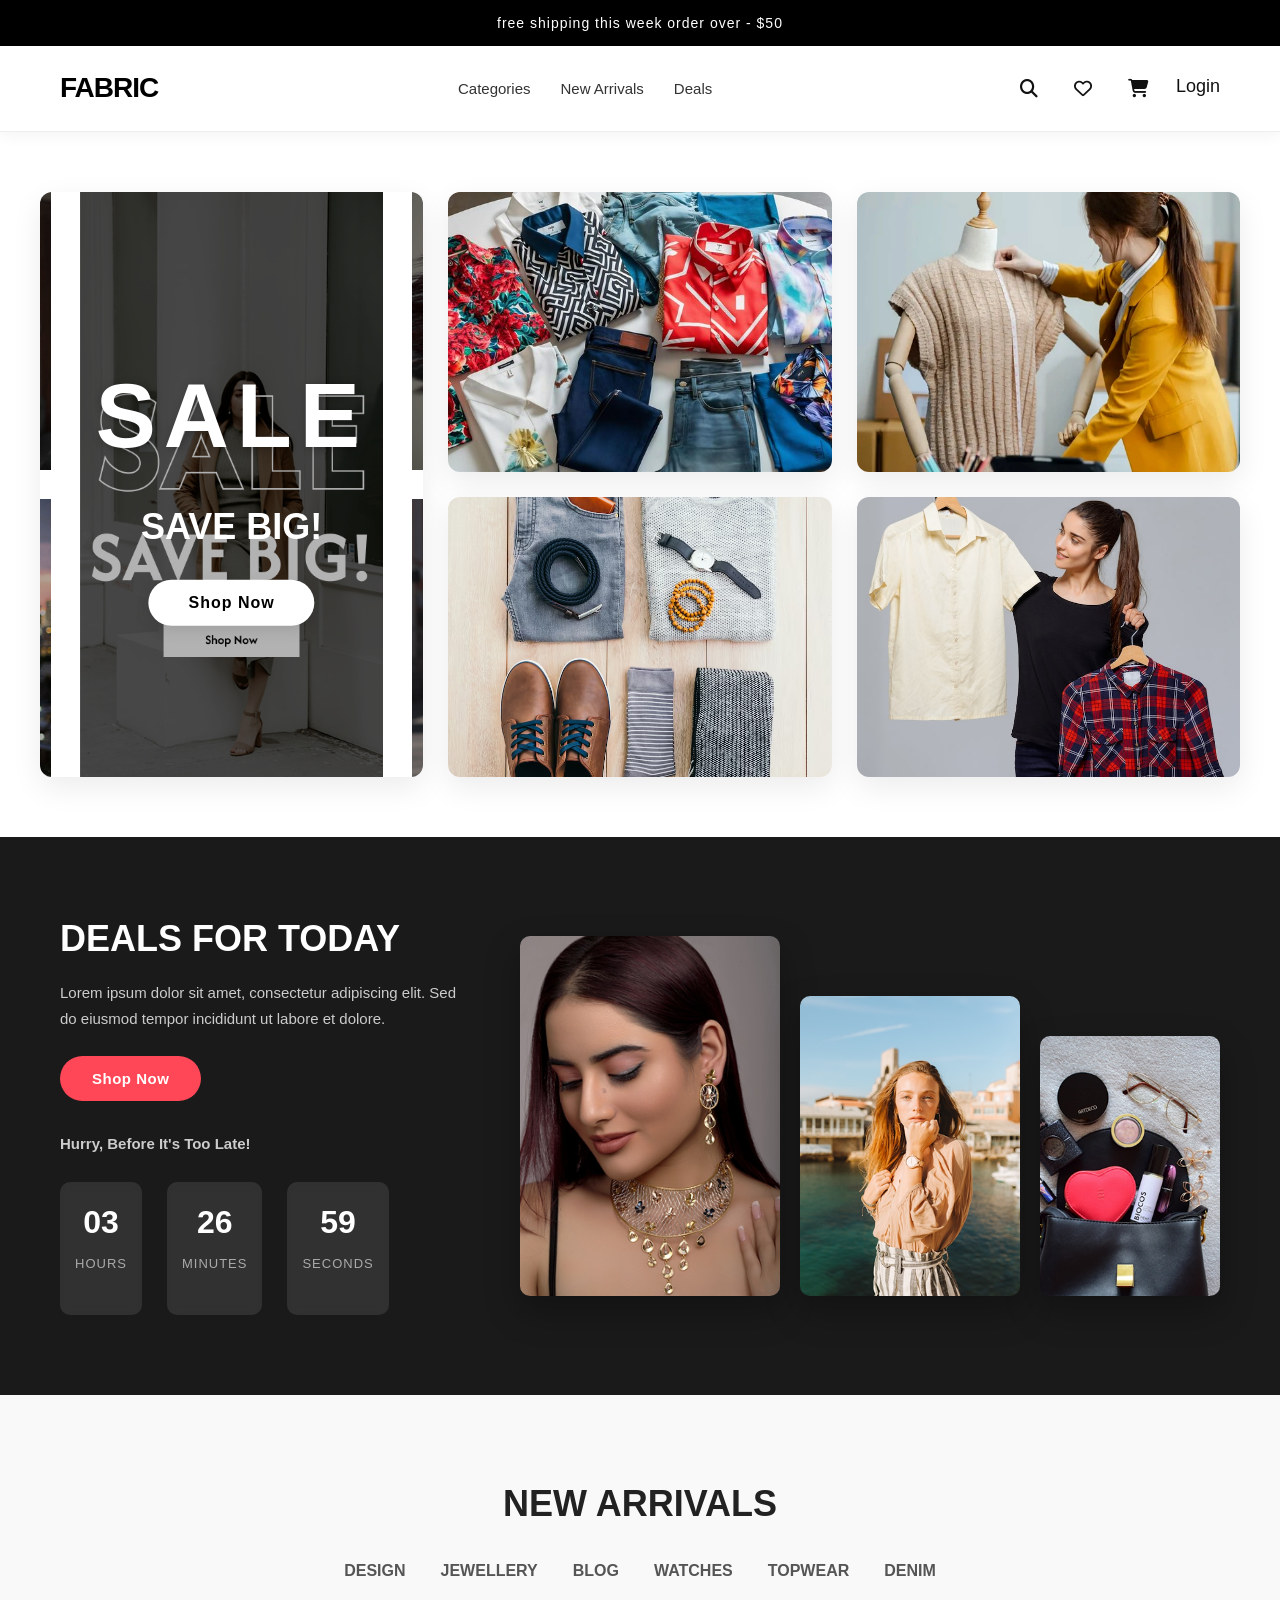
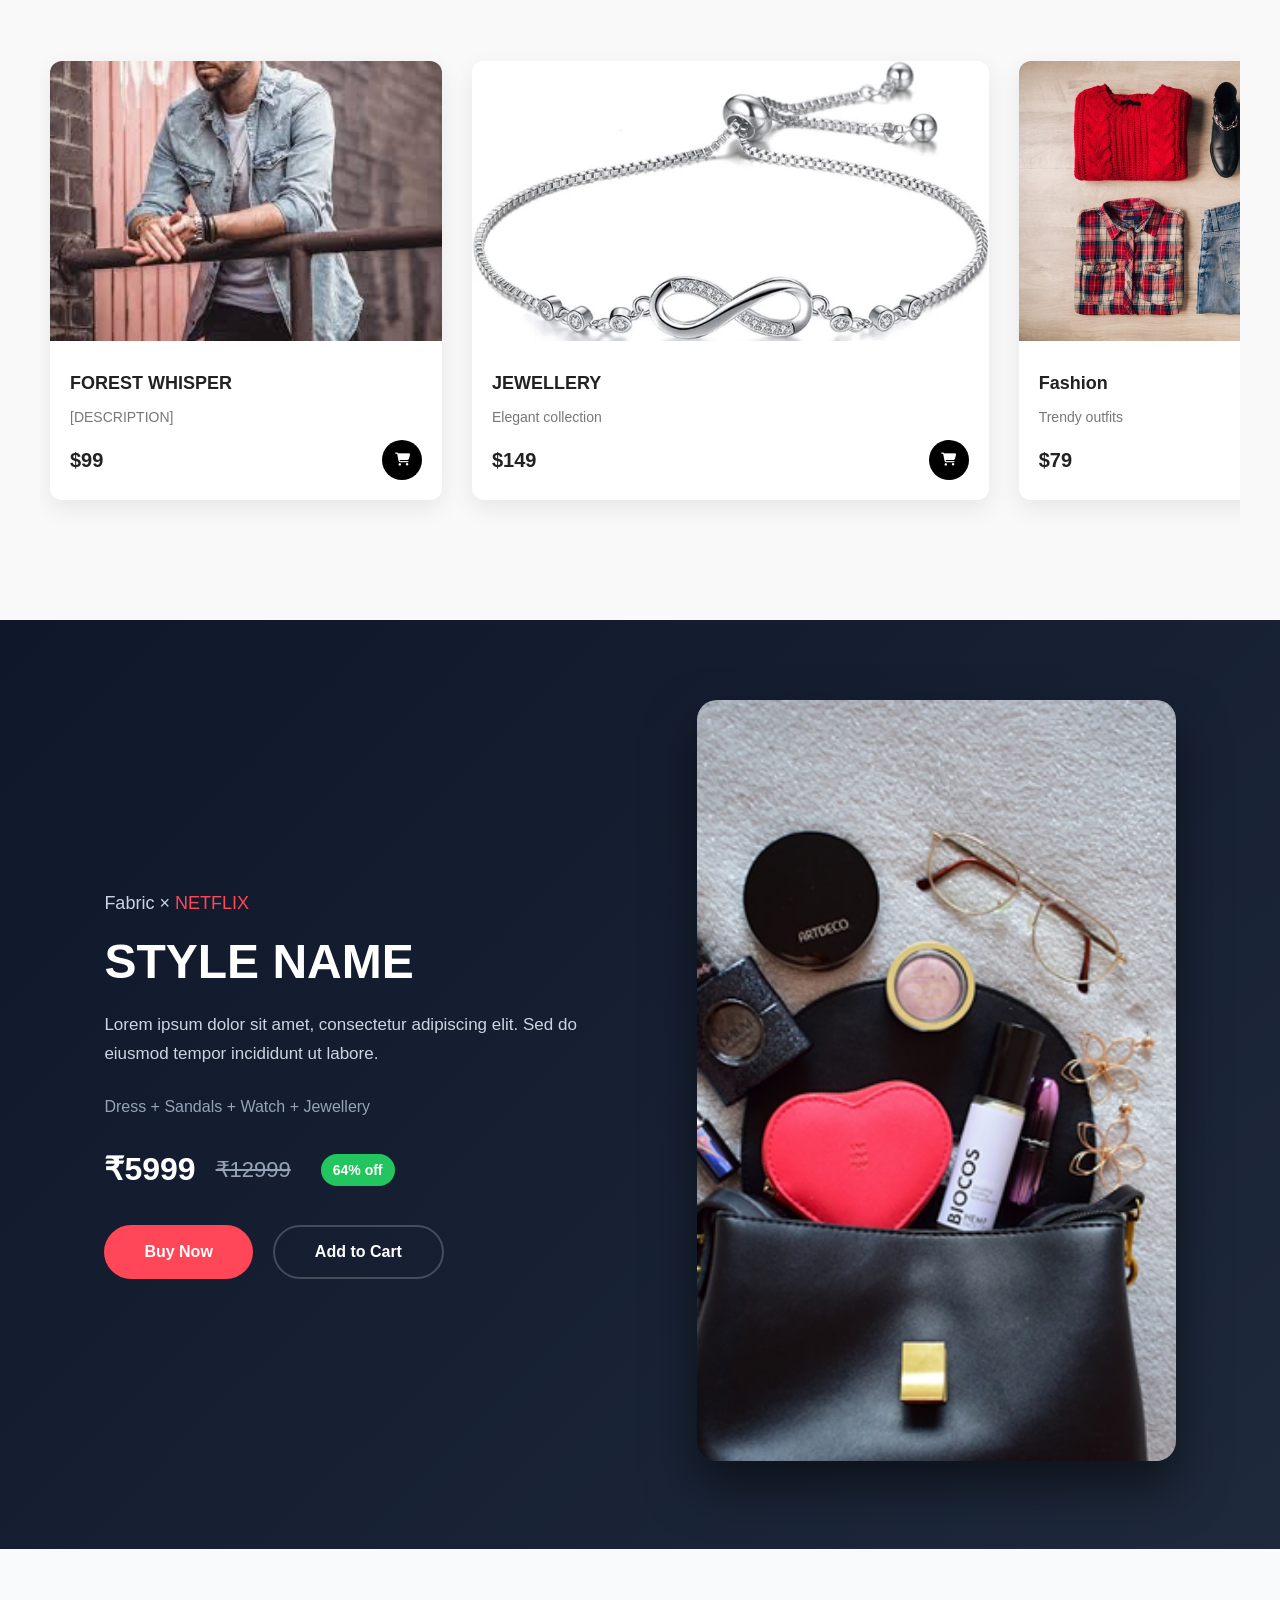
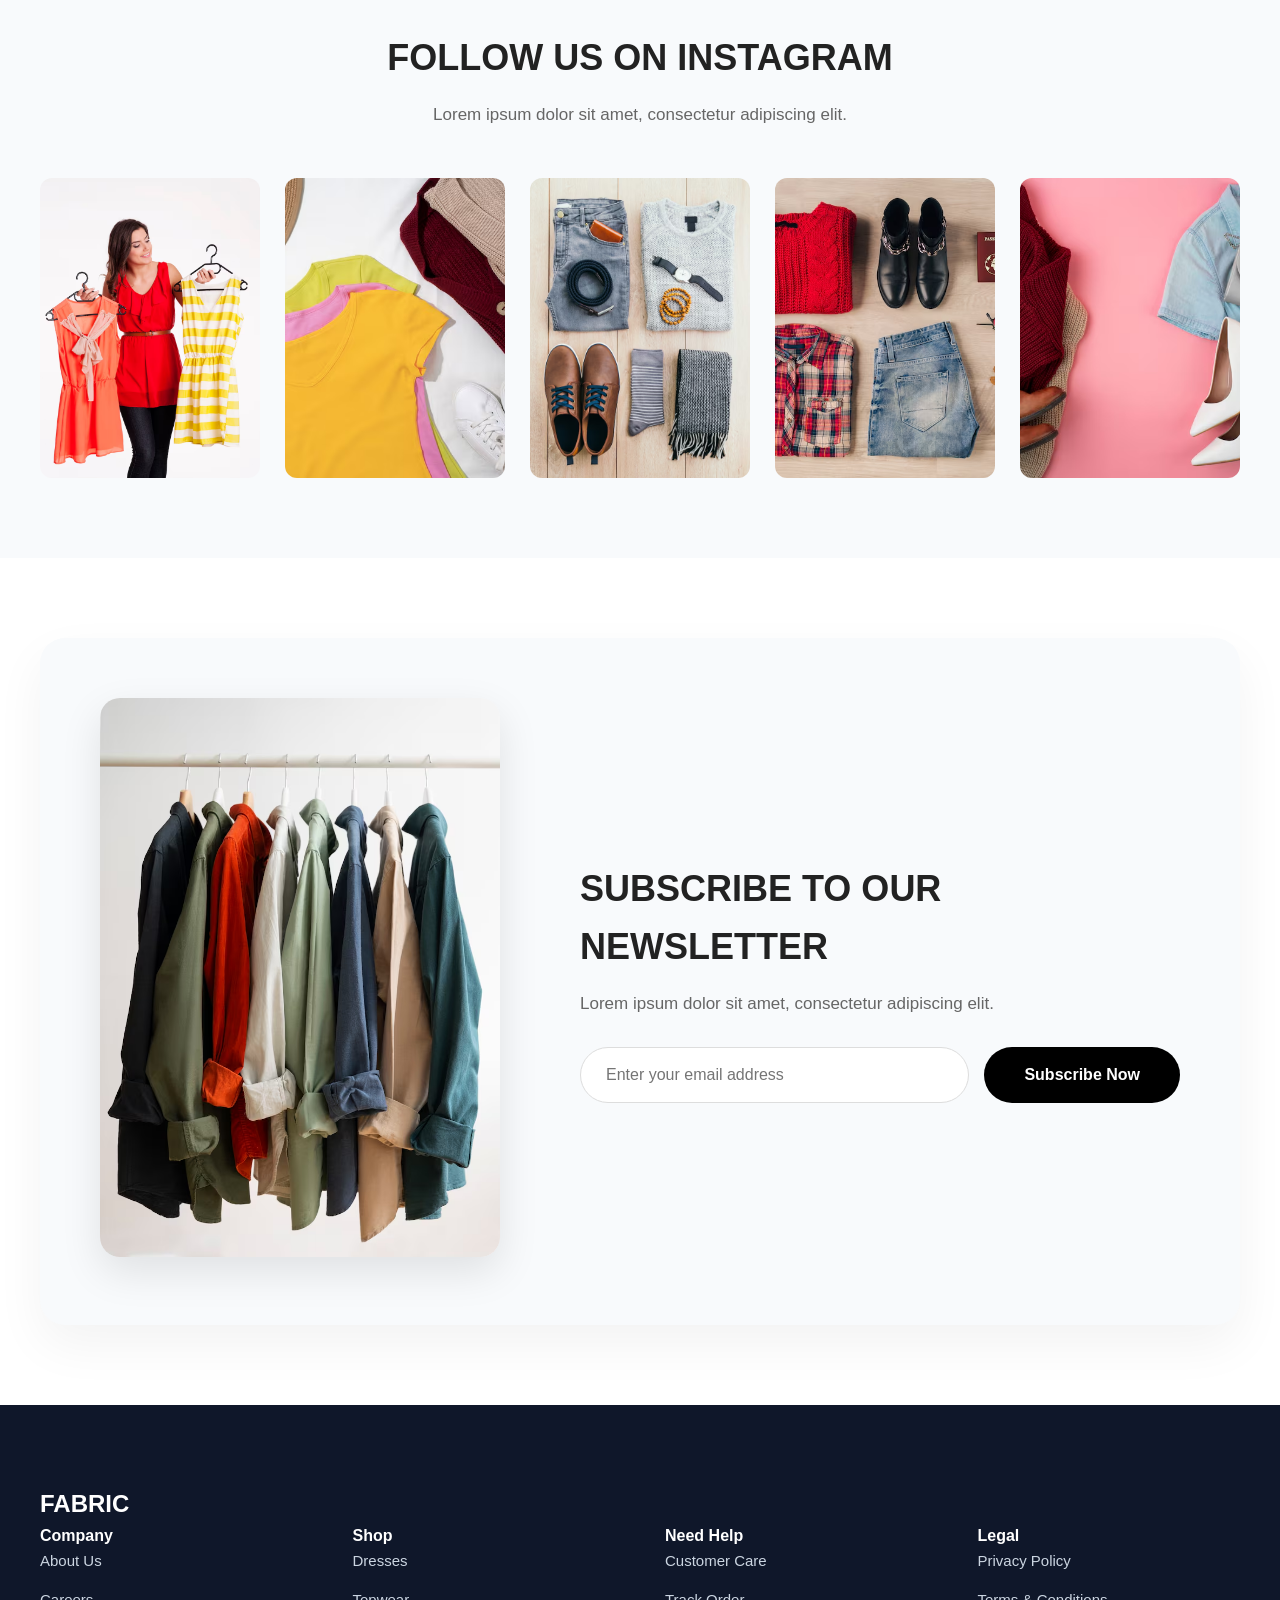
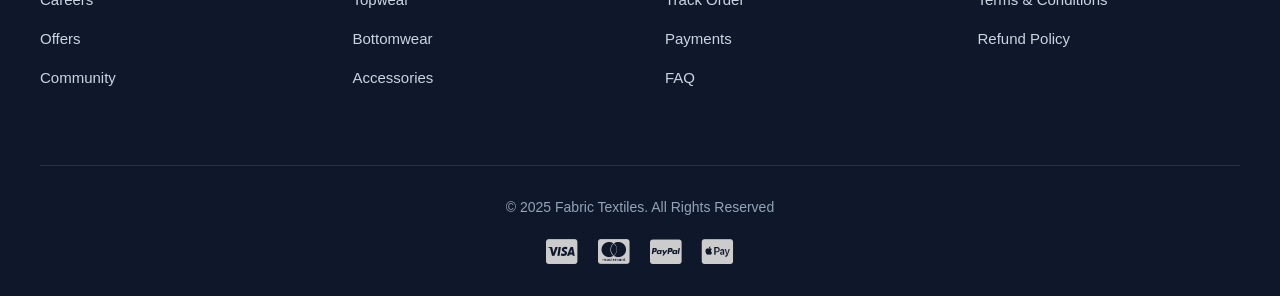
<file: task.html>
<!DOCTYPE html>
<html lang="en">
<head>
    <meta charset="UTF-8">
    <meta name="viewport" content="width=device-width, initial-scale=1.0">
    <title>Fabric Fashion</title>
    <link rel="stylesheet" href="rahul11.css">
    <link rel="stylesheet" href="https://cdnjs.cloudflare.com/ajax/libs/font-awesome/6.4.0/css/all.min.css">
</head>

<body>
    <!-- Top Bar -->
    <div class="top-bar">
        free shipping this week order over - $50
    </div>

    <!-- Header -->
    <header>
        <div class="logo">FABRIC</div> 

        <nav class="main-nav">
            <a href="#">Categories</a>
            <a href="#">New Arrivals</a>
            <a href="#">Deals</a>
        </nav>

        <div class="header-icons">
            <i class="fas fa-search"></i>
            <i class="far fa-heart"></i>
            <i class="fas fa-shopping-cart"></i>
            <span class="login-btn">Login</span>
        </div>
        
        <div class="menu-toggle">
            <i class="fas fa-bars"></i>
        </div>
    </header>

    <!-- ================= SECTION 1: HERO GRID ================= -->
    <section class="hero-grid-section">
        <div class="container">
            <div class="grid">

                <div class="box">
                    <img src=".vscode\mens_files\shirt-clothes_926199-3914502.jpg">
                </div>

                <div class="box sale">
                    <img src="Group 115.png">
                    <div class="sale-content">
                        <h1>SALE</h1>
                        <h2>SAVE BIG!</h2>
                        <button>Shop Now</button>
                    </div>
                </div>

                <div class="box">
                    <img src=".vscode/fashion.jpg">
                </div>

                <div class="box">
                    <img src=".vscode\mens_files\male-belt-sweater-accessories-clothes_1203-6421.jpg">
                </div>

                <div class="box">
                    <img src=".vscode\mens_files\woman-picking-outfit-holding-two-shirts-choosing_176420-16652.jpg">
                </div>

            </div>
        </div>
    </section>

    <!-- ================= SECTION 2: DEALS ================= -->
    <section class="deals-section">
        <div class="deals">
            <div class="deals-left">
                <h2>DEALS FOR TODAY</h2>
                <p>
                    Lorem ipsum dolor sit amet, consectetur adipiscing elit.
                    Sed do eiusmod tempor incididunt ut labore et dolore.
                </p>

                <button>Shop Now</button>

                <p class="hurry">Hurry, Before It's Too Late!</p>

                <div class="timer">
                    <div><span>03</span><p>Hours</p></div>
                    <div><span>26</span><p>Minutes</p></div>
                    <div><span>59</span><p>Seconds</p></div>
                </div>
            </div>

            <div class="deals-right">
                <img src="Rectangle 19283.png">
                <img src="Rectangle 19282.png">
                <img src="Rectangle 19270.png">
            </div>
        </div>
    </section>

    <!-- ================= SECTION 3: NEW ARRIVALS ================= -->
    <section class="arrivals-section">
        <h2>NEW ARRIVALS</h2>

        <!-- NAV BAR -->
        <nav class="arrivals-nav">
            <a href="#">DESIGN</a>
            <a href="#">JEWELLERY</a>
            <a href="#">BLOG</a>
            <a href="#">WATCHES</a>
            <a href="#">TOPWEAR</a>
            <a href="#">DENIM</a>
        </nav>

        <!-- PRODUCT GRID -->
        <div class="arrivals-row">

            <div class="arrival-card">
                <img src=".vscode\retro.jpg" alt="">
                <div class="arrival-card-content">
                    <h3>FOREST WHISPER</h3>
                    <p>[DESCRIPTION]</p>
                    <div class="price-tag">
                        <span class="price">$99</span>
                        <button class="cart-btn">
                            <i class="fas fa-shopping-cart"></i>
                        </button>
                    </div>
                </div>
            </div>

            <div class="arrival-card">
                <img src=".vscode\jwl.jpg" alt="">
                <div class="arrival-card-content">
                    <h3>JEWELLERY</h3>
                    <p>Elegant collection</p>
                    <div class="price-tag">
                        <span class="price">$149</span>
                        <button class="cart-btn">
                            <i class="fas fa-shopping-cart"></i>
                        </button>
                    </div>
                </div>
            </div>

            <div class="arrival-card">
                <img src=".vscode\bn.jpg" alt="">
                <div class="arrival-card-content">
                    <h3>Fashion</h3>
                    <p>Trendy outfits</p>
                    <div class="price-tag">
                        <span class="price">$79</span>
                        <button class="cart-btn">
                            <i class="fas fa-shopping-cart"></i>
                        </button>
                    </div>
                </div>
            </div>

            <div class="arrival-card">
                <img src=".vscode\hh.jpg" alt="">
                <div class="arrival-card-content">
                    <h3>WATCHES</h3>
                    <p>Luxury timepieces</p>
                    <div class="price-tag">
                        <span class="old-price">$99</span>
                        <span class="price">$49</span>
                        <button class="cart-btn">
                            <i class="fas fa-shopping-cart"></i>
                        </button>
                    </div>
                </div>
            </div>

            <div class="arrival-card">
                <img src=".vscode\denim.jpg" alt="">
                <div class="arrival-card-content">
                    <h3>Denim</h3>
                    <p>Premium collection</p>
                    <div class="price-tag">
                        <span class="price">$89</span>
                        <button class="cart-btn">
                            <i class="fas fa-shopping-cart"></i>
                        </button>
                    </div>
                </div>
            </div>

            <div class="arrival-card">
                <img src=".vscode\mens_files\serious-young-friends_171337-12552.jpg" alt="">
                <div class="arrival-card-content">
                    <h3>Trending</h3>
                    <p>Latest styles</p>
                    <div class="price-tag">
                        <span class="price">$129</span>
                        <button class="cart-btn">
                            <i class="fas fa-shopping-cart"></i>
                        </button>
                    </div>
                </div>
            </div>

        </div>
    </section>

    <!-- ================= SECTION 4: FEATURED PRODUCT ================= -->
    <section class="featured-section">
        <div class="featured-container">
            <div class="featured-text">
                <p class="brand">Fabric × <span>NETFLIX</span></p>
                <h1>STYLE NAME</h1>
                <p class="featured-desc">
                    Lorem ipsum dolor sit amet, consectetur adipiscing elit.
                    Sed do eiusmod tempor incididunt ut labore.
                </p>
                <p class="featured-items">Dress + Sandals + Watch + Jewellery</p>

                <div class="price-section">
                    <span class="current-price">₹5999</span>
                    <span class="old-price">₹12999</span>
                    <span class="discount">64% off</span>
                </div>

                <div class="action-buttons">
                    <button class="btn-primary">Buy Now</button>
                    <button class="btn-secondary">Add to Cart</button>
                </div>
            </div>

            <div class="featured-image">
                <img src="Rectangle 19270.png" alt="Featured Product">
            </div>
        </div>
    </section>

    <!-- ================= SECTION 5: INSTAGRAM ================= -->
    <section class="instagram-section">
        <h2>FOLLOW US ON INSTAGRAM</h2>
        <p>Lorem ipsum dolor sit amet, consectetur adipiscing elit.</p>

        <div class="insta-grid">
            
            <div class="insta-item">
                <img src=".vscode\mens_files\woman-choosing-orange-striped-dress_329181-9208.jpg">
                <div class="insta-overlay">
                    <i class="fab fa-instagram insta-icon"></i>
                </div>
            </div>
            
            <div class="insta-item">
                <img src=".vscode\mens_files\spring-wardrobe-switch-still-life_23-2150176663.jpg">
                <div class="insta-overlay">
                    <i class="fab fa-instagram insta-icon"></i>
                </div>
            </div>
            
            <div class="insta-item">
                <img src=".vscode\mens_files\male-belt-sweater-accessories-clothes_1203-6421.jpg">
                <div class="insta-overlay">
                    <i class="fab fa-instagram insta-icon"></i>
                </div>
            </div>
            
            <div class="insta-item">
                <img src=".vscode\mens_files\flat-lay-woman-style-accessories-red-knitted-sweater-checkered-shirt-jeans-black-leather-boots-autumn-fashion-trend-vintage-photo-camera-swiss-knife-passport-traveler-outfit_285396-5094.jpg">
                <div class="insta-overlay">
                    <i class="fab fa-instagram insta-icon"></i>
                </div>
            </div>
            
            <div class="insta-item">
                <img src=".vscode\mens_files\spring-wardrobe-switch-still-life_23-2150176694.jpg">
                <div class="insta-overlay">
                    <i class="fab fa-instagram insta-icon"></i>
                </div>
            </div>

        </div>
    </section>

    <!-- ================= SECTION 6: NEWSLETTER ================= -->
    <section class="newsletter-section">
        <div class="news-container">

            <div class="news-image">
                <img src=".vscode\mens_files\still-life-with-classic-shirts-hanger_23-2150828629.jpg">
            </div>

            <div class="news-text">
                <h2>SUBSCRIBE TO OUR NEWSLETTER</h2>
                <p>Lorem ipsum dolor sit amet, consectetur adipiscing elit.</p>

                <div class="news-form">
                    <input type="email" placeholder="Enter your email address">
                    <button class="btn-dark">Subscribe Now</button>
                </div>
            </div>

        </div>
    </section>

    <!-- ================= FOOTER ================= -->
    <footer class="footer">
        <div class="footer-container">
            <div class="footer-top">
                <h2>FABRIC</h2>

                <div class="footer-cols">

                    <div class="footer-col">
                        <h4>Company</h4>
                        <a href="#">About Us</a>
                        <a href="#">Careers</a>
                        <a href="#">Offers</a>
                        <a href="#">Community</a>
                    </div>

                    <div class="footer-col">
                        <h4>Shop</h4>
                        <a href="#">Dresses</a>
                        <a href="#">Topwear</a>
                        <a href="#">Bottomwear</a>
                        <a href="#">Accessories</a>
                    </div>

                    <div class="footer-col">
                        <h4>Need Help</h4>
                        <a href="#">Customer Care</a>
                        <a href="#">Track Order</a>
                        <a href="#">Payments</a>
                        <a href="#">FAQ</a>
                    </div>

                    <div class="footer-col">
                        <h4>Legal</h4>
                        <a href="#">Privacy Policy</a>
                        <a href="#">Terms & Conditions</a>
                        <a href="#">Refund Policy</a>
                    </div>

                </div>
            </div>

            <div class="footer-bottom">
                <p class="copyright">
                    © 2025 Fabric Textiles. All Rights Reserved
                </p>
                <div class="payment-methods">
                    <i class="fab fa-cc-visa"></i>
                    <i class="fab fa-cc-mastercard"></i>
                    <i class="fab fa-cc-paypal"></i>
                    <i class="fab fa-cc-apple-pay"></i>
                </div>
            </div>
        </div>
    </footer>

    <!-- JavaScript for mobile menu toggle -->
    <script>
        document.querySelector('.menu-toggle').addEventListener('click', function() {
            document.querySelector('.main-nav').classList.toggle('active');
        });
    </script>
</body>
</html>
</file>
<file: rahul11.css>
/* ================= BASE RESET ================= */
* {
    margin: 0;
    padding: 0;
    box-sizing: border-box;
    font-family: 'Segoe UI', Tahoma, Geneva, Verdana, sans-serif;
}

html {
    scroll-behavior: smooth;
}

body {
    background: #fff;
    color: #111;
    line-height: 1.6;
    overflow-x: hidden;
}

/* ================= TOP BAR ================= */
.top-bar {
    background: #000;
    color: #fff;
    text-align: center;
    padding: 12px;
    font-size: 14px;
    letter-spacing: 1px;
    position: relative;
    z-index: 100;
}

.top-bar p {
    animation: fadeInDown 0.8s ease-out;
}

/* ================= HEADER ================= */
header {
    display: flex;
    justify-content: space-between;
    align-items: center;
    padding: 20px 60px;
    border-bottom: 1px solid #eee;
    background: white;
    position: sticky;
    top: 0;
    z-index: 99;
    box-shadow: 0 3px 15px rgba(0, 0, 0, 0.05);
}

.logo {
    font-size: 28px;
    font-weight: 800;
    color: #000;
    letter-spacing: -1px;
    transition: transform 0.3s ease;
}

.logo:hover {
    transform: scale(1.05);
}

.logo span {
    color: #ff4757;
}

nav {
    display: flex;
    gap: 30px;
}

nav a {
    text-decoration: none;
    color: #333;
    font-size: 15px;
    font-weight: 500;
    position: relative;
    padding: 5px 0;
    transition: color 0.3s;
}

nav a::after {
    content: '';
    position: absolute;
    bottom: 0;
    left: 0;
    width: 0;
    height: 2px;
    background: #ff4757;
    transition: width 0.3s ease;
}

nav a:hover {
    color: #ff4757;
}

nav a:hover::after {
    width: 100%;
}

.header-icons {
    display: flex;
    gap: 20px;
    font-size: 18px;
}

.header-icons i {
    cursor: pointer;
    transition: all 0.3s ease;
    padding: 8px;
    border-radius: 50%;
}

.header-icons i:hover {
    background: #f5f5f5;
    transform: translateY(-3px);
}

.menu-toggle {
    display: none;
    font-size: 24px;
    cursor: pointer;
}

/* ================= HERO GRID SECTION ================= */
.hero-grid-section {
    padding: 60px 40px;
}

.container {
    max-width: 1400px;
    margin: 0 auto;
}

.grid {
    display: grid;
    grid-template-columns: repeat(3, 1fr);
    grid-template-rows: 280px 280px;
    gap: 25px;
}

.box {
    position: relative;
    overflow: hidden;
    border-radius: 12px;
    box-shadow: 0 10px 30px rgba(0, 0, 0, 0.08);
    transition: transform 0.4s ease;
}

.box:hover {
    transform: translateY(-10px);
}

.box img {
    width: 100%;
    height: 100%;
    object-fit: cover;
    transition: transform 0.5s ease;
}

.box:hover img {
    transform: scale(1.05);
}

.sale {
    grid-row: 1 / span 2;
}

.sale img {
    filter: brightness(70%);
}

.sale-content {
    position: absolute;
    top: 50%;
    left: 50%;
    transform: translate(-50%, -50%);
    text-align: center;
    color: #fff;
    width: 100%;
    padding: 20px;
    z-index: 2;
}

.sale-content h1 {
    font-size: 90px;
    letter-spacing: 8px;
    opacity: 0.7;
    margin-bottom: 10px;
    text-shadow: 2px 2px 10px rgba(0, 0, 0, 0.3);
}

.sale-content h2 {
    font-size: 36px;
    margin: 10px 0 25px;
    font-weight: 600;
}

.sale-content button {
    padding: 14px 40px;
    border: none;
    background: #fff;
    color: #000;
    cursor: pointer;
    font-weight: 600;
    border-radius: 30px;
    font-size: 16px;
    letter-spacing: 1px;
    transition: all 0.3s ease;
    box-shadow: 0 5px 15px rgba(0, 0, 0, 0.1);
}

.sale-content button:hover {
    background: #000;
    color: #fff;
    transform: translateY(-3px);
    box-shadow: 0 8px 20px rgba(0, 0, 0, 0.2);
}

/* ================= DEALS SECTION ================= */
.deals-section {
    background: #1a1a1a;
    color: #fff;
    padding: 80px 60px;
    position: relative;
    overflow: hidden;
}

.deals {
    max-width: 1400px;
    margin: 0 auto;
    display: flex;
    gap: 60px;
    align-items: center;
}

.deals-left {
    width: 40%;
}

.deals-left h2 {
    font-size: 36px;
    margin-bottom: 20px;
    line-height: 1.2;
}

.deals-left p {
    font-size: 15px;
    line-height: 1.7;
    margin-bottom: 25px;
    color: #ccc;
}

.deals-left button {
    padding: 14px 32px;
    border: none;
    background: #ff4757;
    color: white;
    cursor: pointer;
    border-radius: 30px;
    font-weight: 600;
    font-size: 15px;
    letter-spacing: 0.5px;
    transition: all 0.3s ease;
    margin-bottom: 30px;
}

.deals-left button:hover {
    background: #ff3742;
    transform: translateY(-3px);
    box-shadow: 0 10px 20px rgba(255, 71, 87, 0.3);
}

.hurry {
    margin-bottom: 20px;
    font-size: 16px;
    color: #ffd700;
    font-weight: 600;
}

.timer {
    display: flex;
    gap: 25px;
}

.timer div {
    text-align: center;
    background: rgba(255, 255, 255, 0.1);
    padding: 15px;
    border-radius: 10px;
    min-width: 80px;
    backdrop-filter: blur(5px);
}

.timer span {
    display: block;
    font-size: 32px;
    font-weight: 700;
    margin-bottom: 5px;
}

.timer p {
    font-size: 13px;
    color: #aaa;
    text-transform: uppercase;
    letter-spacing: 1px;
}

.deals-right {
    flex: 1;
    display: flex;
    justify-content: flex-end;
    gap: 20px;
    align-items: flex-end;
}

.deals-right img {
    object-fit: cover;
    border-radius: 10px;
    box-shadow: 0 15px 35px rgba(0, 0, 0, 0.3);
    transition: transform 0.4s ease;
}

.deals-right img:hover {
    transform: translateY(-15px);
}

.deals-right img:nth-child(1) {
    width: 260px;
    height: 360px;
}

.deals-right img:nth-child(2) {
    width: 220px;
    height: 300px;
}

.deals-right img:nth-child(3) {
    width: 180px;
    height: 260px;
}

/* ================= NEW ARRIVALS ================= */
.arrivals-section {
    padding: 80px 40px;
    background: #f9f9f9;
    text-align: center;
}

.arrivals-section h2 {
    font-size: 36px;
    margin-bottom: 20px;
    color: #222;
}

.arrivals-nav {
    display: flex;
    justify-content: center;
    gap: 35px;
    margin-bottom: 50px;
    flex-wrap: wrap;
}

.arrivals-nav a {
    text-decoration: none;
    color: #555;
    font-weight: 600;
    font-size: 16px;
    padding-bottom: 8px;
    position: relative;
    transition: color 0.3s;
}

.arrivals-nav a::after {
    content: '';
    position: absolute;
    bottom: 0;
    left: 0;
    width: 0;
    height: 2px;
    background: #ff4757;
    transition: width 0.3s ease;
}

.arrivals-nav a:hover {
    color: #000;
}

.arrivals-nav a:hover::after {
    width: 100%;
}

.arrivals-row {
    max-width: 1400px;
    margin: 0 auto;
    display: flex;
    gap: 30px;
    overflow-x: auto;
    padding: 20px 10px 40px;
    scrollbar-width: thin;
    scrollbar-color: #ff4757 #f0f0f0;
}

.arrivals-row::-webkit-scrollbar {
    height: 8px;
}

.arrivals-row::-webkit-scrollbar-track {
    background: #f0f0f0;
    border-radius: 10px;
}

.arrivals-row::-webkit-scrollbar-thumb {
    background: #ff4757;
    border-radius: 10px;
}

.arrival-card {
    min-width: 250px;
    background: #fff;
    border-radius: 12px;
    overflow: hidden;
    box-shadow: 0 8px 25px rgba(0, 0, 0, 0.08);
    transition: all 0.4s ease;
    flex-shrink: 0;
}

.arrival-card:hover {
    transform: translateY(-15px);
    box-shadow: 0 15px 35px rgba(0, 0, 0, 0.15);
}

.arrival-card img {
    width: 100%;
    height: 280px;
    object-fit: cover;
    transition: transform 0.5s ease;
}

.arrival-card:hover img {
    transform: scale(1.05);
}

.arrival-card-content {
    padding: 20px;
    text-align: left;
}

.arrival-card h3 {
    font-size: 18px;
    margin-bottom: 8px;
    color: #222;
}

.arrival-card p {
    color: #777;
    font-size: 14px;
    margin-bottom: 12px;
}

.price-tag {
    display: flex;
    justify-content: space-between;
    align-items: center;
}

.price {
    font-weight: 700;
    font-size: 20px;
    color: #222;
}

.old-price {
    text-decoration: line-through;
    color: #999;
    font-size: 16px;
    margin-right: 10px;
}

.cart-btn {
    background: #000;
    color: white;
    border: none;
    width: 40px;
    height: 40px;
    border-radius: 50%;
    cursor: pointer;
    display: flex;
    align-items: center;
    justify-content: center;
    transition: all 0.3s ease;
}

.cart-btn:hover {
    background: #ff4757;
    transform: rotate(15deg);
}

/* ================= FEATURED PRODUCT ================= */
.featured-section {
    background: linear-gradient(135deg, #0f172a 0%, #1e293b 100%);
    min-height: 90vh;
    display: flex;
    align-items: center;
    color: #fff;
    padding: 80px 40px;
}

.featured-container {
    max-width: 1400px;
    margin: 0 auto;
    display: flex;
    justify-content: space-between;
    align-items: center;
    gap: 60px;
}

.featured-text {
    width: 50%;
}

.brand {
    color: #cbd5e1;
    margin-bottom: 15px;
    font-size: 18px;
}

.brand span {
    color: #ff4757;
}

.featured-text h1 {
    font-size: 48px;
    margin-bottom: 20px;
    line-height: 1.2;
}

.featured-desc {
    color: #cbd5e1;
    margin-bottom: 25px;
    font-size: 17px;
    line-height: 1.7;
}

.featured-items {
    margin-bottom: 25px;
    font-size: 16px;
    color: #94a3b8;
}

.price-section {
    display: flex;
    gap: 20px;
    margin-bottom: 30px;
    align-items: center;
}

.current-price {
    font-size: 32px;
    font-weight: 700;
}

.old-price {
    text-decoration: line-through;
    color: #94a3b8;
    font-size: 22px;
}

.discount {
    background: #22c55e;
    color: white;
    padding: 5px 12px;
    border-radius: 20px;
    font-size: 14px;
    font-weight: 600;
}

.action-buttons {
    display: flex;
    gap: 20px;
    margin-top: 30px;
}

.btn-primary {
    padding: 16px 40px;
    background: #ff4757;
    color: white;
    border: none;
    border-radius: 30px;
    font-weight: 600;
    font-size: 16px;
    cursor: pointer;
    transition: all 0.3s ease;
}

.btn-primary:hover {
    background: #ff3742;
    transform: translateY(-5px);
    box-shadow: 0 15px 25px rgba(255, 71, 87, 0.3);
}

.btn-secondary {
    padding: 16px 40px;
    background: transparent;
    color: white;
    border: 2px solid rgba(255, 255, 255, 0.2);
    border-radius: 30px;
    font-weight: 600;
    font-size: 16px;
    cursor: pointer;
    transition: all 0.3s ease;
}

.btn-secondary:hover {
    background: rgba(255, 255, 255, 0.1);
    border-color: rgba(255, 255, 255, 0.5);
    transform: translateY(-5px);
}

.featured-image {
    width: 45%;
    position: relative;
}

.featured-image img {
    width: 100%;
    border-radius: 20px;
    box-shadow: 0 25px 50px rgba(0, 0, 0, 0.5);
}

/* ================= INSTAGRAM SECTION ================= */
.instagram-section {
    padding: 80px 40px;
    text-align: center;
    background: #f8fafc;
}

.instagram-section h2 {
    font-size: 36px;
    margin-bottom: 15px;
    color: #222;
}

.instagram-section p {
    color: #666;
    max-width: 600px;
    margin: 0 auto 50px;
    font-size: 17px;
}

.insta-grid {
    max-width: 1400px;
    margin: 0 auto;
    display: grid;
    grid-template-columns: repeat(5, 1fr);
    gap: 25px;
}

.insta-item {
    position: relative;
    overflow: hidden;
    border-radius: 12px;
    height: 300px;
}

.insta-item img {
    width: 100%;
    height: 100%;
    object-fit: cover;
}

.insta-overlay {
    position: absolute;
    top: 0;
    left: 0;
    width: 100%;
    height: 100%;
    background: rgba(255, 71, 87, 0.8);
    display: flex;
    align-items: center;
    justify-content: center;
    opacity: 0;
    transition: opacity 0.4s ease;
}

.insta-item:hover .insta-overlay {
    opacity: 1;
}

.insta-icon {
    color: white;
    font-size: 32px;
}

/* ================= NEWSLETTER ================= */
.newsletter-section {
    padding: 80px 40px;
    background: #fff;
}

.news-container {
    max-width: 1200px;
    margin: 0 auto;
    display: flex;
    align-items: center;
    gap: 80px;
    background: #f8fafc;
    border-radius: 25px;
    padding: 60px;
    box-shadow: 0 20px 50px rgba(0, 0, 0, 0.05);
}

.news-image {
    width: 40%;
}

.news-image img {
    width: 100%;
    border-radius: 20px;
    box-shadow: 0 15px 40px rgba(0, 0, 0, 0.1);
}

.news-text {
    width: 60%;
}

.news-text h2 {
    font-size: 36px;
    margin-bottom: 15px;
    color: #222;
}

.news-text p {
    color: #666;
    margin-bottom: 30px;
    font-size: 17px;
}

.news-form {
    display: flex;
    gap: 15px;
    margin-top: 25px;
}

.news-form input {
    flex: 1;
    padding: 18px 25px;
    border: 1px solid #ddd;
    border-radius: 50px;
    font-size: 16px;
    transition: all 0.3s ease;
}

.news-form input:focus {
    outline: none;
    border-color: #ff4757;
    box-shadow: 0 0 0 3px rgba(255, 71, 87, 0.1);
}

.btn-dark {
    padding: 18px 40px;
    background: #000;
    color: white;
    border: none;
    border-radius: 50px;
    font-weight: 600;
    font-size: 16px;
    cursor: pointer;
    transition: all 0.3s ease;
}

.btn-dark:hover {
    background: #333;
    transform: translateY(-3px);
    box-shadow: 0 10px 20px rgba(0, 0, 0, 0.2);
}

/* ================= FOOTER ================= */
footer {
    background: #0f172a;
    color: #fff;
    padding: 80px 40px 30px;
}

.footer-container {
    max-width: 1400px;
    margin: 0 auto;
}

.footer-cols {
    display: grid;
    grid-template-columns: repeat(4, 1fr);
    gap: 50px;
    margin-bottom: 60px;
}

.footer-col h3 {
    font-size: 20px;
    margin-bottom: 25px;
    color: #fff;
}

.footer-col a {
    display: block;
    color: #cbd5e1;
    text-decoration: none;
    margin-bottom: 15px;
    transition: all 0.3s ease;
    font-size: 15px;
}

.footer-col a:hover {
    color: #fff;
    transform: translateX(5px);
}

.social-icons {
    display: flex;
    gap: 20px;
    margin-top: 25px;
}

.social-icons a {
    display: flex;
    align-items: center;
    justify-content: center;
    width: 40px;
    height: 40px;
    background: rgba(255, 255, 255, 0.1);
    border-radius: 50%;
    transition: all 0.3s ease;
}

.social-icons a:hover {
    background: #ff4757;
    transform: translateY(-5px);
}

.footer-bottom {
    border-top: 1px solid rgba(255, 255, 255, 0.1);
    padding-top: 30px;
    text-align: center;
    color: #94a3b8;
    font-size: 14px;
}

.payment-methods {
    display: flex;
    justify-content: center;
    gap: 20px;
    margin-top: 20px;
    font-size: 28px;
    color: #ccc;
}
/* ================= ANIMATIONS ================= */

/* Fade In Down */
@keyframes fadeInDown {
    from {
        opacity: 0;
        transform: translateY(-20px);
    }
    to {
        opacity: 1;
        transform: translateY(0);
    }
}

/* Fade In Up */
@keyframes fadeInUp {
    from {
        opacity: 0;
        transform: translateY(20px);
    }
    to {
        opacity: 1;
        transform: translateY(0);
    }
}

/* Fade In */
@keyframes fadeIn {
    from {
        opacity: 0;
    }
    to {
        opacity: 1;
    }
}

/* Slide In Left */
@keyframes slideInLeft {
    from {
        opacity: 0;
        transform: translateX(-50px);
    }
    to {
        opacity: 1;
        transform: translateX(0);
    }
}

/* Slide In Right */
@keyframes slideInRight {
    from {
        opacity: 0;
        transform: translateX(50px);
    }
    to {
        opacity: 1;
        transform: translateX(0);
    }
}

/* Pulse Animation */
@keyframes pulse {
    0% {
        transform: scale(1);
    }
    50% {
        transform: scale(1.05);
    }
    100% {
        transform: scale(1);
    }
}

/* Shake Animation */
@keyframes shake {
    0%, 100% {
        transform: translateX(0);
    }
    10%, 30%, 50%, 70%, 90% {
        transform: translateX(-5px);
    }
    20%, 40%, 60%, 80% {
        transform: translateX(5px);
    }
}

/* Bounce Animation */
@keyframes bounce {
    0%, 20%, 50%, 80%, 100% {
        transform: translateY(0);
    }
    40% {
        transform: translateY(-10px);
    }
    60% {
        transform: translateY(-5px);
    }
}

/* Float Animation */
@keyframes float {
    0%, 100% {
        transform: translateY(0);
    }
    50% {
        transform: translateY(-10px);
    }
}

/* Rotate Animation */
@keyframes rotate {
    from {
        transform: rotate(0deg);
    }
    to {
        transform: rotate(360deg);
    }
}

/* ================= ELEMENT ANIMATIONS ================= */

/* Top Bar Animation */
.top-bar {
    animation: fadeInDown 0.8s ease-out;
}

/* Logo Animation */
.logo {
    animation: fadeIn 1s ease-out;
}

/* Navigation Items Animation */
nav a {
    animation: fadeInUp 0.8s ease-out;
    animation-fill-mode: both;
}

nav a:nth-child(1) { animation-delay: 0.1s; }
nav a:nth-child(2) { animation-delay: 0.2s; }
nav a:nth-child(3) { animation-delay: 0.3s; }
nav a:nth-child(4) { animation-delay: 0.4s; }
nav a:nth-child(5) { animation-delay: 0.5s; }

/* Grid Box Animation */
.box {
    animation: fadeInUp 0.8s ease-out;
    animation-fill-mode: both;
}

.box:nth-child(1) { animation-delay: 0.1s; }
.box:nth-child(2) { animation-delay: 0.2s; }
.box:nth-child(3) { animation-delay: 0.3s; }
.box:nth-child(4) { animation-delay: 0.4s; }
.box:nth-child(5) { animation-delay: 0.5s; }

/* Sale Content Animation */
.sale-content h1 {
    animation: fadeInDown 1s ease-out 0.5s both;
}

.sale-content h2 {
    animation: fadeInUp 1s ease-out 0.7s both;
}

.sale-content button {
    animation: fadeIn 1s ease-out 0.9s both;
}

/* Timer Animation */
.timer div {
    animation: pulse 2s infinite;
}

.timer div:nth-child(1) { animation-delay: 0s; }
.timer div:nth-child(2) { animation-delay: 0.2s; }
.timer div:nth-child(3) { animation-delay: 0.4s; }
.timer div:nth-child(4) { animation-delay: 0.6s; }

/* Deal Images Animation */
.deals-right img {
    animation: fadeInRight 0.8s ease-out;
    animation-fill-mode: both;
}

.deals-right img:nth-child(1) { animation-delay: 0.1s; }
.deals-right img:nth-child(2) { animation-delay: 0.3s; }
.deals-right img:nth-child(3) { animation-delay: 0.5s; }

/* Arrival Cards Animation */
.arrival-card {
    animation: fadeInUp 0.6s ease-out;
    animation-fill-mode: both;
}

.arrival-card:nth-child(1) { animation-delay: 0.1s; }
.arrival-card:nth-child(2) { animation-delay: 0.2s; }
.arrival-card:nth-child(3) { animation-delay: 0.3s; }
.arrival-card:nth-child(4) { animation-delay: 0.4s; }
.arrival-card:nth-child(5) { animation-delay: 0.5s; }

/* Featured Section Animation */
.featured-text {
    animation: slideInLeft 1s ease-out;
}

.featured-image {
    animation: slideInRight 1s ease-out;
}

/* Instagram Items Animation */
.insta-item {
    animation: fadeInUp 0.6s ease-out;
    animation-fill-mode: both;
}

.insta-item:nth-child(1) { animation-delay: 0.1s; }
.insta-item:nth-child(2) { animation-delay: 0.2s; }
.insta-item:nth-child(3) { animation-delay: 0.3s; }
.insta-item:nth-child(4) { animation-delay: 0.4s; }
.insta-item:nth-child(5) { animation-delay: 0.5s; }

/* Newsletter Animation */
.news-image {
    animation: fadeInLeft 1s ease-out;
}

.news-text {
    animation: fadeInRight 1s ease-out;
}

/* Footer Animation */
.footer-col {
    animation: fadeInUp 0.6s ease-out;
    animation-fill-mode: both;
}

.footer-col:nth-child(1) { animation-delay: 0.1s; }
.footer-col:nth-child(2) { animation-delay: 0.2s; }
.footer-col:nth-child(3) { animation-delay: 0.3s; }
.footer-col:nth-child(4) { animation-delay: 0.4s; }

/* Hover Effects */
.box:hover {
    animation: pulse 0.5s ease;
}

button:hover {
    animation: bounce 0.5s ease;
}

.cart-btn:hover {
    animation: rotate 0.5s ease;
}

/* Scroll Animation */
.scroll-animate {
    opacity: 0;
    transform: translateY(30px);
    transition: all 0.8s ease;
}

.scroll-animate.visible {
    opacity: 1;
    transform: translateY(0);
}

/* Loading Animation */
.loading-spinner {
    display: inline-block;
    width: 20px;
    height: 20px;
    border: 3px solid rgba(255, 255, 255, 0.3);
    border-radius: 50%;
    border-top-color: white;
    animation: rotate 1s ease-in-out infinite;
}
/* ================= RESPONSIVE STYLES ================= */

/* Large Desktops (1200px and above) */
@media (min-width: 1200px) {
    .container {
        max-width: 1400px;
    }
}

/* Medium Desktops (992px to 1199px) */
@media (max-width: 1199px) {
    header {
        padding: 20px 40px;
    }
    
    .sale-content h1 {
        font-size: 70px;
    }
    
    .deals {
        gap: 40px;
    }
    
    .featured-container {
        gap: 40px;
    }
    
    .featured-text h1 {
        font-size: 40px;
    }
    
    .insta-grid {
        grid-template-columns: repeat(4, 1fr);
    }
    
    .news-container {
        gap: 50px;
        padding: 40px;
    }
}

/* Tablets (768px to 991px) */
@media (max-width: 991px) {
    /* Header */
    header {
        padding: 15px 30px;
    }
    
    nav {
        display: none;
        position: absolute;
        top: 100%;
        left: 0;
        width: 100%;
        background: white;
        flex-direction: column;
        padding: 20px;
        box-shadow: 0 10px 30px rgba(0, 0, 0, 0.1);
        z-index: 100;
    }
    
    nav.active {
        display: flex;
    }
    
    nav a {
        padding: 12px 0;
        border-bottom: 1px solid #eee;
    }
    
    nav a:last-child {
        border-bottom: none;
    }
    
    .menu-toggle {
        display: block;
    }
    
    /* Hero Grid */
    .hero-grid-section {
        padding: 40px 20px;
    }
    
    .grid {
        grid-template-columns: repeat(2, 1fr);
        grid-template-rows: 250px 250px 250px;
    }
    
    .sale {
        grid-row: 1 / span 2;
    }
    
    .sale-content h1 {
        font-size: 60px;
    }
    
    .sale-content h2 {
        font-size: 28px;
    }
    
    /* Deals Section */
    .deals-section {
        padding: 60px 30px;
    }
    
    .deals {
        flex-direction: column;
        gap: 50px;
    }
    
    .deals-left {
        width: 100%;
        text-align: center;
    }
    
    .timer {
        justify-content: center;
    }
    
    .deals-right {
        justify-content: center;
    }
    
    /* Featured Section */
    .featured-section {
        padding: 60px 30px;
    }
    
    .featured-container {
        flex-direction: column;
        gap: 50px;
    }
    
    .featured-text {
        width: 100%;
        text-align: center;
    }
    
    .featured-image {
        width: 80%;
    }
    
    /* Instagram */
    .insta-grid {
        grid-template-columns: repeat(3, 1fr);
    }
    
    /* Newsletter */
    .news-container {
        flex-direction: column;
        text-align: center;
    }
    
    .news-image, .news-text {
        width: 100%;
    }
    
    .news-form {
        flex-direction: column;
    }
    
    /* Footer */
    .footer-cols {
        grid-template-columns: repeat(2, 1fr);
        gap: 40px;
    }
}

/* Small Tablets and Large Phones (576px to 767px) */
@media (max-width: 767px) {
    /* Header */
    header {
        padding: 15px 20px;
    }
    
    .logo {
        font-size: 22px;
    }
    
    .header-icons {
        gap: 15px;
    }
    
    /* Hero Grid */
    .grid {
        grid-template-columns: 1fr;
        grid-template-rows: repeat(5, 220px);
        gap: 15px;
    }
    
    .sale {
        grid-row: auto;
    }
    
    .sale-content h1 {
        font-size: 50px;
        letter-spacing: 5px;
    }
    
    .sale-content h2 {
        font-size: 24px;
    }
    
    .sale-content button {
        padding: 12px 30px;
    }
    
    /* Deals Section */
    .deals-section {
        padding: 50px 20px;
    }
    
    .deals-right {
        flex-wrap: wrap;
        justify-content: center;
    }
    
    .deals-right img:nth-child(1),
    .deals-right img:nth-child(2),
    .deals-right img:nth-child(3) {
        width: 180px;
        height: 250px;
    }
    
    /* Arrivals */
    .arrivals-section {
        padding: 50px 20px;
    }
    
    .arrivals-nav {
        gap: 20px;
    }
    
    .arrivals-nav a {
        font-size: 14px;
    }
    
    .arrival-card {
        min-width: 200px;
    }
    
    /* Featured */
    .featured-text h1 {
        font-size: 32px;
    }
    
    .action-buttons {
        flex-direction: column;
        align-items: center;
    }
    
    .btn-primary, .btn-secondary {
        width: 100%;
        max-width: 300px;
    }
    
    /* Instagram */
    .instagram-section {
        padding: 50px 20px;
    }
    
    .insta-grid {
        grid-template-columns: repeat(2, 1fr);
    }
    
    .insta-item {
        height: 250px;
    }
    
    /* Newsletter */
    .newsletter-section {
        padding: 50px 20px;
    }
    
    .news-container {
        padding: 30px;
        border-radius: 15px;
    }
    
    /* Footer */
    footer {
        padding: 50px 20px 20px;
    }
    
    .footer-cols {
        grid-template-columns: 1fr;
        gap: 30px;
    }
}

/* Small Phones (Up to 575px) */
@media (max-width: 575px) {
    /* Top Bar */
    .top-bar {
        padding: 10px;
        font-size: 12px;
    }
    
    /* Hero Grid */
    .hero-grid-section {
        padding: 30px 15px;
    }
    
    .grid {
        grid-template-rows: repeat(5, 180px);
    }
    
    .sale-content h1 {
        font-size: 40px;
        letter-spacing: 3px;
    }
    
    .sale-content h2 {
        font-size: 20px;
    }
    
    /* Deals Section */
    .deals-left h2 {
        font-size: 28px;
    }
    
    .timer {
        gap: 15px;
    }
    
    .timer div {
        min-width: 60px;
        padding: 10px;
    }
    
    .timer span {
        font-size: 24px;
    }
</file>
